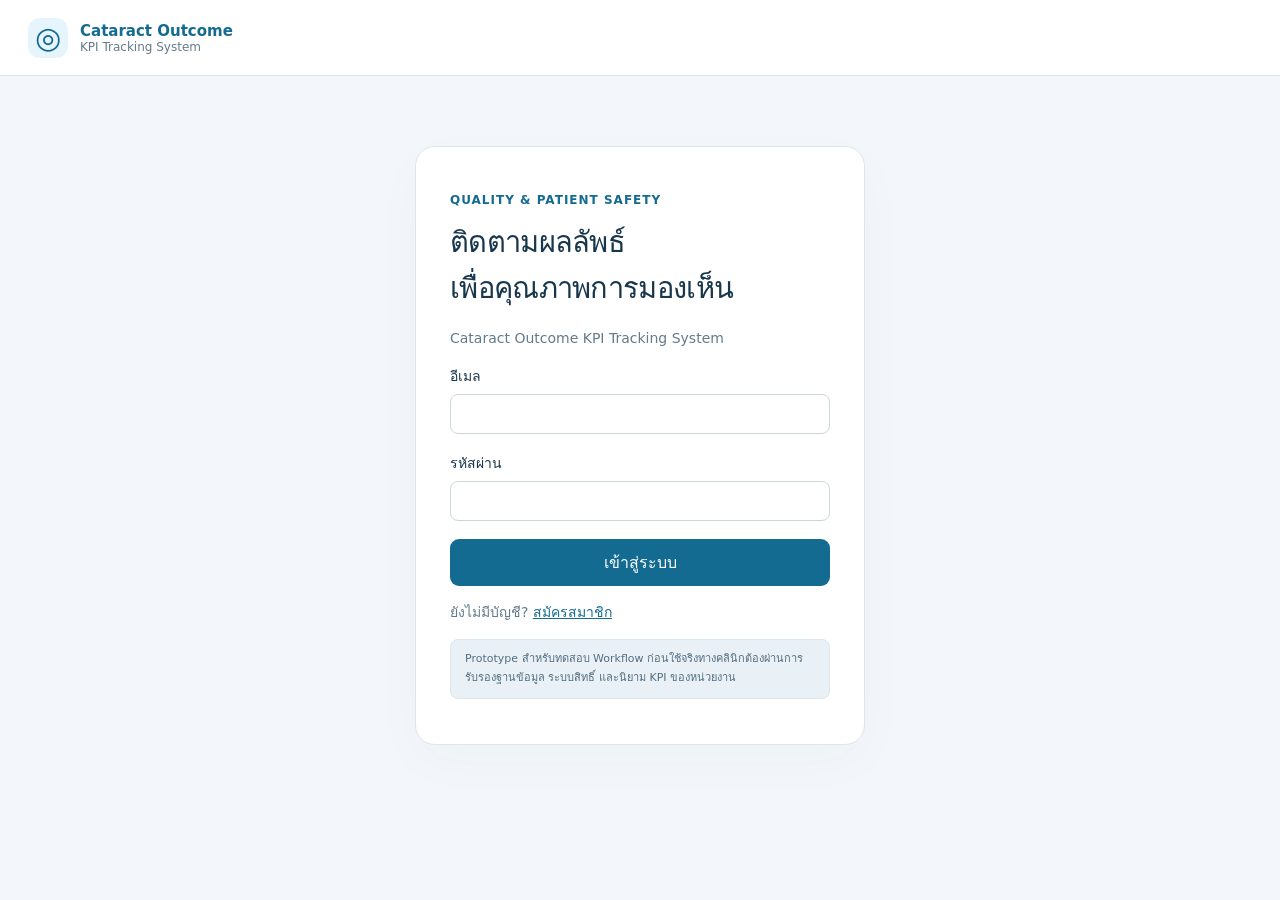
<file: public/index.html>
<!doctype html>
<html lang="th"><head>
<meta charset="utf-8"><meta name="viewport" content="width=device-width, initial-scale=1">
<meta name="theme-color" content="#113b5b"><title>Cataract Outcome KPI Tracking System</title>
<link rel="stylesheet" href="styles.css?v=202609231126">
<script src="config.js?v=202609231126" defer></script><script src="api.js?v=202609231126" defer></script><script src="kpi-formula.js?v=202609231126" defer></script><script src="clinical.js?v=202609231126" defer></script><script src="app.js?v=202609231126" defer></script>
</head><body>
<header class="topbar"><button id="mobile-menu-toggle" type="button" class="secondary" aria-label="เปิดเมนูหลัก" aria-controls="mobile-menu" aria-expanded="false" hidden><span aria-hidden="true">☰</span></button><a class="brand" href="./"><span class="mark">◎</span><span>Cataract Outcome<small>KPI Tracking System</small></span></a><div id="account" hidden><span id="account-name"></span><button id="logout" class="quiet">ออกจากระบบ</button></div></header>
<main>
<section id="login-panel" class="auth-card"><p class="eyebrow">QUALITY & PATIENT SAFETY</p><h1>ติดตามผลลัพธ์<br>เพื่อคุณภาพการมองเห็น</h1><p class="muted">Cataract Outcome KPI Tracking System</p><form id="login-form"><label>อีเมล<input name="identity" type="email" autocomplete="username" required></label><label>รหัสผ่าน<input name="password" type="password" autocomplete="current-password" required></label><p id="login-error" class="error" role="alert"></p><button type="submit">เข้าสู่ระบบ</button></form><p class="muted">ยังไม่มีบัญชี? <a href="register.html">สมัครสมาชิก</a></p><p class="prototype">Prototype สำหรับทดสอบ Workflow ก่อนใช้จริงทางคลินิกต้องผ่านการรับรองฐานข้อมูล ระบบสิทธิ์ และนิยาม KPI ของหน่วยงาน</p></section>
<section id="workspace" hidden>
<aside id="sidebar" class="sidebar"><p class="eyebrow">พื้นที่ทำงาน</p><nav aria-label="เมนูหลัก">
<button data-view="dashboard">◫ <span>ภาพรวม<small>Dashboard</small></span></button>
<button data-view="registry">☷ <span>ทะเบียนผ่าตัด<small>Case Registry</small></span></button>
<button id="add-case-button">＋ <span>เพิ่มผู้ป่วยใหม่<small>Add New Case</small></span></button>
<button data-view="followup">◷ <span>ติดตามผล<small>Follow-up</small></span></button>
<button data-view="monthly">▦ <span>สถิติรายเดือน<small>Monthly Statistics</small></span></button>
<button data-view="trend">↗ <span>แนวโน้มผลลัพธ์<small>Trend Analysis</small></span></button>
<button data-view="quality">◇ <span>คุณภาพและการทบทวน<small>Quality Alert · CQI</small></span></button>
<button data-view="reports">▤ <span>รายงาน<small>Reports</small></span></button>
<button id="targets-tab" data-view="targets" hidden>◎ <span>เป้าหมาย KPI<small>KPI Targets</small></span></button>
<button id="users-tab" data-view="users" hidden>♙ <span>จัดการสมาชิก<small>Admin</small></span></button>
</nav><p class="sidebar-note">Measure · Monitor · Improve<br>ข้อมูลผู้ป่วยเป็นความลับ</p></aside>
<div class="content"><div class="page-heading"><div><p class="eyebrow">CATARACT OUTCOME / QUALITY & SAFETY</p><h1 id="page-title">ภาพรวม</h1><p id="page-description" class="muted">ติดตามคุณภาพจากข้อมูลที่บันทึกจริง</p></div><button id="refresh" class="secondary">↻ โหลดข้อมูลใหม่</button></div>
<p class="prototype">Prototype สำหรับ Workflow • ต้องรับรองฐานข้อมูล ระบบสิทธิ์ และเกณฑ์ KPI ก่อนใช้จริงทางคลินิก</p>
<p id="notice" class="notice" role="status" aria-live="polite"></p>
<form id="period-form" class="period-bar"><label>เดือนอ้างอิง<input id="period-month" type="month" required></label><label>ช่วงเวลา<select id="period-mode"><option value="monthly">รายเดือน</option><option value="quarterly">รายไตรมาส</option><option value="ytd">สะสมต้นปี (YTD)</option><option value="year">ทั้งปี / เทียบปีก่อน</option></select></label><button type="submit" class="secondary">แสดงผล</button><span id="period-summary" class="muted"></span></form>
<div id="view-content"></div>
</div></section></main>
<dialog id="mobile-menu" class="mobile-menu" aria-labelledby="mobile-menu-title"><div class="mobile-menu-heading"><h2 id="mobile-menu-title">เมนูหลัก</h2><button id="mobile-menu-close" type="button" aria-label="ปิดเมนูหลัก">✕</button></div></dialog>
<dialog id="target-dialog" aria-labelledby="target-title"><form id="target-form">
<div class="dialog-heading"><h2 id="target-title">แก้ไขเป้าหมาย KPI</h2><button type="button" class="quiet" data-close="target-dialog" aria-label="ปิดเป้าหมาย KPI">✕</button></div>
<p id="target-label" class="kpi-label"></p>
<fieldset id="target-definition"><label>ชื่อ KPI<input name="label" maxlength="120" required></label><label>ข้อมูลผลลัพธ์ที่ใช้คำนวณ<select name="source" required></select></label></fieldset>
<fieldset id="formula-builder" hidden disabled><legend>สร้างสูตร KPI</legend>
<label>ประเภทสูตร<select name="formula_mode"><option value="ratio">ร้อยละ: ตัวตั้ง ÷ ตัวหาร × 100</option><option value="average">ค่าเฉลี่ย Pain score (0–10)</option></select></label>
<div id="formula-denominator"></div><div id="formula-numerator"></div>
<label>ผ่านเกณฑ์เมื่อ<select name="custom_direction"><option value="gte">มากกว่าหรือเท่ากับเป้าหมาย (≥)</option><option value="lte">น้อยกว่าหรือเท่ากับเป้าหมาย (≤)</option></select></label>
<p class="muted">ตัวตั้งนับเฉพาะเคสในกลุ่มตัวหาร · กลุ่มที่ไม่มีเงื่อนไขหมายถึงทุกเคส · เคสที่ยกเลิกไม่รวมคำนวณ · ไม่มีตัวหารแสดง N/A</p>
</fieldset>
<p id="target-direction" class="muted"></p>
<p id="formula-preview" class="formula-preview" role="status" hidden></p>
<fieldset id="target-fields"><label><span id="target-unit">เป้าหมาย (%)</span><input name="target" type="number" min="0" max="100" step="any" required></label>
<label>จำนวนข้อมูลขั้นต่ำ (ราย)<input name="min_sample" type="number" min="1" step="1" required></label>
<label class="checkbox"><input name="enabled" type="checkbox">เปิดใช้การประเมินตามเป้าหมาย</label></fieldset>
<p class="muted">ใช้เกณฑ์ที่หน่วยงานรับรอง ค่าใหม่จะใช้ประเมินข้อมูลทุกช่วงเวลาใน Dashboard และรายงาน การปิดใช้งานยังคงแสดงค่าผลลัพธ์จริง แต่ไม่ตัดสินผ่าน/ไม่ผ่านเป้าหมาย</p>
<p id="target-save-state" class="muted" role="status"></p><p id="target-error" class="error" role="alert"></p><div id="target-history" class="muted"></div>
<div class="dialog-actions"><button type="button" class="secondary" data-close="target-dialog">ยกเลิก</button><button type="submit">บันทึกเป้าหมาย</button></div>
</form></dialog>
<dialog id="case-dialog" aria-labelledby="case-title"><form id="case-form"><div class="dialog-heading"><div><p class="eyebrow">CASE RECORD</p><h2 id="case-title">เพิ่มผู้ป่วยใหม่</h2></div><button type="button" class="quiet" data-close="case-dialog" aria-label="ปิดฟอร์ม">✕</button></div><p id="save-state" class="muted" role="status"></p><fieldset id="case-fields"></fieldset><p id="case-error" class="error" role="alert"></p><div id="case-audit" class="muted"></div><div class="dialog-actions"><button type="button" class="secondary" data-close="case-dialog">ยกเลิก / ปิด</button><button id="save-case" type="submit">บันทึก</button></div></form></dialog>
<dialog id="user-dialog" aria-labelledby="user-title"><form id="user-form"><h2 id="user-title">แก้ไขสมาชิก</h2><label>ชื่อที่แสดง<input name="name" maxlength="120" required></label><label>สิทธิ์<select name="role"><option value="viewer">ผู้ชม (viewer)</option><option value="editor">พยาบาล / เจ้าหน้าที่ (editor)</option><option value="admin">ผู้ดูแล (admin)</option></select></label><label class="checkbox"><input name="active" type="checkbox">เปิดใช้งานบัญชี</label><p id="user-error" class="error" role="alert"></p><div class="dialog-actions"><button type="button" class="secondary" data-close="user-dialog">ยกเลิก</button><button type="submit">บันทึกสมาชิก</button></div></form></dialog>
<dialog id="action-dialog" aria-labelledby="action-title"><form id="action-form"><h2 id="action-title">Monthly Quality Review · CQI/PDCA</h2><fieldset id="action-fields"><div class="form-grid"><label>เดือนทบทวน<input name="month" type="month" required></label><label>ครบกำหนด<input name="due_date" type="date" required></label></div><label>ประเด็นทบทวน<input name="title" maxlength="200" required></label><label>ผู้รับผิดชอบ<input name="owner" maxlength="120" required></label><label>ขั้นตอน<select name="stage"><option value="plan">Plan · วางแผน</option><option value="do">Do · ดำเนินการ</option><option value="check">Check · ตรวจผล</option><option value="act">Act · ปรับปรุงมาตรฐาน</option></select></label><label>แผน / ผลทบทวน (ไม่ระบุข้อมูลผู้ป่วย)<textarea name="detail" rows="4" maxlength="4000"></textarea></label></fieldset><p id="action-error" class="error" role="alert"></p><div class="dialog-actions"><button type="button" class="secondary" data-close="action-dialog">ปิด</button><button id="save-action" type="submit">บันทึกแผน</button></div></form></dialog>
<dialog id="confirm-dialog" aria-labelledby="confirm-message"><h2 id="confirm-message"></h2><div class="dialog-actions"><button id="confirm-no" type="button" class="secondary">กลับไปแก้ไข</button><button id="confirm-yes" type="button">ยืนยัน</button></div></dialog></body></html>
</file>
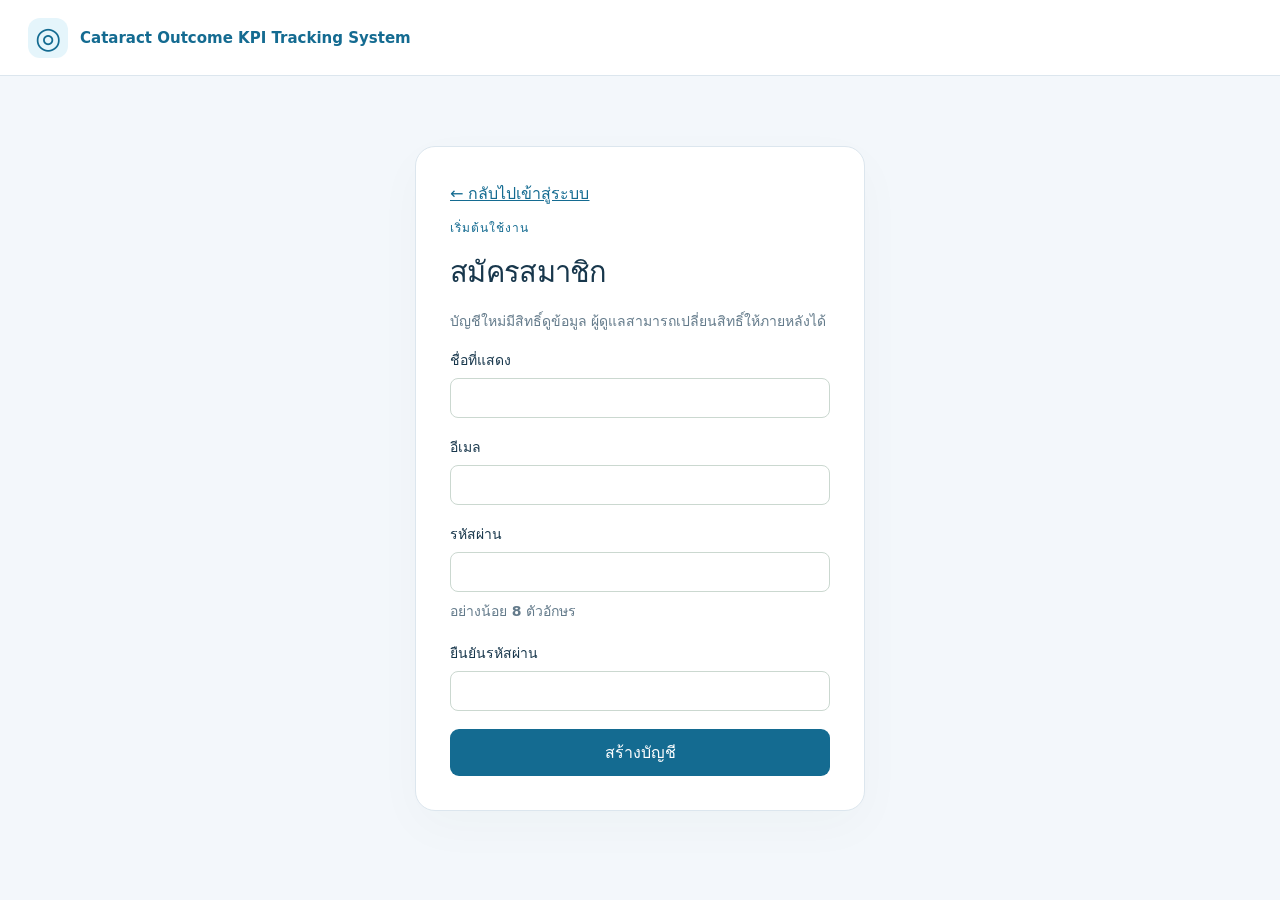
<file: public/register.html>
<!doctype html><html lang="th"><head><meta charset="utf-8"><meta name="viewport" content="width=device-width,initial-scale=1"><title>สมัครสมาชิก · Cataract Outcome KPI Tracking System</title><link rel="stylesheet" href="styles.css?v=202609231126"><script src="config.js?v=202609231126" defer></script><script src="api.js?v=202609231126" defer></script><script src="register.js?v=202609231126" defer></script></head><body><header class="topbar"><a class="brand" href="./"><span class="mark">◎</span><span>Cataract Outcome KPI Tracking System</span></a></header><main><section class="auth-card"><a href="./">← กลับไปเข้าสู่ระบบ</a><p class="eyebrow">เริ่มต้นใช้งาน</p><h1>สมัครสมาชิก</h1><p class="muted">บัญชีใหม่มีสิทธิ์ดูข้อมูล ผู้ดูแลสามารถเปลี่ยนสิทธิ์ให้ภายหลังได้</p><form id="register-form"><label>ชื่อที่แสดง<input name="name" autocomplete="name" maxlength="120" required></label><label>อีเมล<input name="email" type="email" autocomplete="email" maxlength="255" required></label><label>รหัสผ่าน<input name="password" type="password" autocomplete="new-password" minlength="8" maxlength="72" required><small class="muted">อย่างน้อย 8 ตัวอักษร</small></label><label>ยืนยันรหัสผ่าน<input name="passwordConfirm" type="password" autocomplete="new-password" minlength="8" maxlength="72" required></label><label class="honeypot" aria-hidden="true">เว็บไซต์<input name="website" tabindex="-1" autocomplete="off"></label><p id="register-error" class="error" role="alert"></p><button type="submit">สร้างบัญชี</button></form><div id="register-success" class="success" role="status" hidden>สร้างบัญชีเรียบร้อยแล้ว<br><a href="./">เข้าสู่ระบบเพื่อเริ่มใช้งาน →</a></div></section></main></body></html>
</file>
<file: public/styles.css>
:root{font-family:"Leelawadee UI",Tahoma,system-ui,sans-serif;color:#203a35;background:#f3f6f3;font-synthesis:none;--green:#156859;--muted:#647770;--line:#dce5df}
*{box-sizing:border-box}body{margin:0}button,input,select,textarea{font:inherit}button,a,input,select,textarea{-webkit-tap-highlight-color:transparent}button{border:1px solid transparent;background:var(--green);color:white;border-radius:9px;padding:10px 17px;cursor:pointer;font-weight:600;min-height:44px}button:hover{filter:brightness(.94)}button:disabled{opacity:.45;cursor:not-allowed}button:focus-visible,a:focus-visible,input:focus-visible,select:focus-visible,textarea:focus-visible{outline:3px solid #69b8a4;outline-offset:3px}a{color:var(--green)}[hidden]{display:none!important}.topbar{background:#fff;border-bottom:1px solid var(--line);min-height:82px;display:flex;justify-content:space-between;align-items:center;gap:20px;padding:16px max(24px,calc((100vw - 1140px)/2))}.brand{display:flex;align-items:center;gap:12px;text-decoration:none;font-weight:700;font-size:15px;overflow-wrap:anywhere}.mark{background:var(--green);color:#fff;display:grid;place-items:center;width:40px;height:40px;border-radius:12px;flex-shrink:0;font-size:21px}.topbar #account{display:flex;align-items:center;gap:18px;font-size:13px}main{max-width:1140px;margin:0 auto;padding:36px 24px 60px}.auth-card{max-width:450px;margin:50px auto;background:white;border:1px solid var(--line);border-radius:20px;padding:34px;box-shadow:0 16px 50px #193e3007}h1{font-size:30px;letter-spacing:-.7px;line-height:1.35;margin:7px 0 10px}h2{font-size:22px;margin:0}.eyebrow{font-size:12px;font-weight:700;color:var(--green);letter-spacing:1px}.muted{color:var(--muted);font-size:14px;line-height:1.8}label{display:flex;flex-direction:column;gap:7px;font-size:14px;font-weight:600}form{display:grid;gap:18px}input,select,textarea{width:100%;min-width:0;border:1px solid #cbd8d0;background:white;border-radius:8px;padding:11px 12px;color:#203a35}textarea{resize:vertical}.error{color:#a32e3d;font-size:14px;line-height:1.6;margin:0}.error:empty{display:none}nav{display:flex;gap:8px;margin-bottom:34px}.quiet{background:transparent;color:var(--muted)}.selected{background:#deede5;color:#155745}.secondary{background:white;border-color:var(--line);color:#30574c}.danger{background:#a6323e}.page-heading{display:flex;justify-content:space-between;align-items:center;gap:24px;margin-bottom:24px}.page-heading p{margin:0}.panel{border:1px solid var(--line);background:white;border-radius:16px;overflow:hidden}.toolbar{display:flex;gap:12px;padding:22px;border-bottom:1px solid var(--line)}.search-label{flex:1}.toolbar select{min-height:44px}.list-message{margin:0;padding:0 22px;color:var(--muted);font-size:14px}.list-message:not(:empty){padding:26px 22px}.record{display:grid;grid-template-columns:minmax(0,1fr) 130px 150px;gap:20px;align-items:center;padding:22px;border-bottom:1px solid #edf1ed}.record:last-child{border-bottom:0}.record-title{font-size:16px;overflow-wrap:anywhere;margin:0 0 8px;font-weight:600}.record-meta{color:var(--muted);font-size:12px;line-height:1.7;overflow-wrap:anywhere}.record-actions{display:flex;gap:6px;justify-content:flex-end}.record-actions button{font-size:12px;padding:7px 11px}.badge{display:inline-block;font-size:12px;border-radius:6px;padding:6px 10px;background:#f0f3f1;color:#4f645b;width:fit-content}.badge.doing{background:#fff1d9;color:#8c611b}.badge.done,.badge.admin{background:#e2f1e9;color:#26654d}.badge.off{background:#f9e5e8;color:#9e3546}.pagination{display:flex;justify-content:space-between;align-items:center;gap:12px;border-top:1px solid var(--line);padding:18px 22px;color:var(--muted);font-size:13px}.pagination>div{display:flex;gap:8px}.notice{color:var(--green);font-size:14px}dialog{width:min(560px,calc(100% - 32px));max-height:calc(100dvh - 32px);border:1px solid var(--line);padding:28px;border-radius:18px;color:inherit;box-shadow:0 30px 100px #102b3c33}dialog::backdrop{background:#153d345c;backdrop-filter:blur(3px)}.dialog-heading,.dialog-actions{display:flex;align-items:center;justify-content:space-between;gap:12px}.dialog-actions{justify-content:flex-end;margin-top:8px}fieldset{display:grid;gap:18px;border:0;padding:0;margin:0;min-width:0}.form-grid{display:grid;grid-template-columns:1fr 1fr;gap:18px}.checkbox{flex-direction:row;align-items:center}.checkbox input{width:18px;height:18px}.sr-only,.honeypot{position:absolute;width:1px;height:1px;overflow:hidden;clip-path:inset(50%);white-space:nowrap}.success{padding:20px;background:#e7f4ec;border-radius:10px;line-height:1.8}
@media(max-width:650px){.topbar{padding:16px;align-items:flex-start;flex-wrap:wrap;gap:12px}.topbar #account{width:100%;justify-content:space-between;gap:8px}main{padding:24px 16px 40px}.auth-card{margin:15px auto;padding:26px 22px}h1{font-size:26px}.page-heading{align-items:flex-start;flex-direction:column;gap:18px}.page-heading>button{width:100%}.toolbar{padding:16px;flex-wrap:wrap;gap:8px}.search-label{flex-basis:100%}.toolbar>label:not(.search-label){flex:1}.record{padding:18px 16px;grid-template-columns:minmax(0,1fr) auto;gap:14px}.record-actions{grid-column:1/-1;justify-content:flex-start}.pagination{padding:16px;flex-wrap:wrap;font-size:12px}.form-grid{grid-template-columns:1fr}dialog{padding:22px}nav{margin-bottom:24px}}
/* Cataract workspace */
:root{color:#18374c;background:#f3f7fb;--green:#146b91;--muted:#647b8b;--line:#dce6ee}
.topbar{padding:14px 28px;min-height:76px}.brand small{display:block;font-weight:400;font-size:12px;color:var(--muted)}.mark{background:#e5f5fb;color:#146b91;font-size:30px}.topbar #account{font-size:12px}main{max-width:none;padding:0}.auth-card{margin:70px auto}.auth-card h1{font-size:29px;line-height:1.6}#workspace{display:grid;grid-template-columns:238px minmax(0,1fr);min-height:calc(100vh - 76px)}.sidebar{background:#123b59;padding:28px 16px;color:#e1eef7}.sidebar>.eyebrow{color:#8fb3ce;padding:0 12px}.sidebar nav{display:flex;flex-direction:column;gap:5px;margin:20px 0}.sidebar button{display:flex;gap:12px;align-items:center;text-align:left;background:transparent;color:#dae7f1;border-radius:10px;padding:12px;font-size:17px;font-weight:400}.sidebar button span{font-size:14px}.sidebar button small{display:block;font-size:10px;color:#a3bfd3;margin-top:3px;letter-spacing:.3px}.sidebar button.selected{background:#245778;color:white;box-shadow:inset 3px 0 #58c4db}.sidebar #add-case-button{border:1px solid #47718d;margin:8px 0}.sidebar-note{font-size:11px;color:#abc6d8;line-height:1.9;padding:20px 12px;border-top:1px solid #34546c}.content{padding:32px;max-width:1600px;width:100%;margin:0 auto;min-width:0}.page-heading h1{font-size:28px}.prototype{font-size:11px;line-height:1.7;color:#526e81;background:#eaf1f6;border:1px solid #dce6ee;border-radius:8px;padding:10px 14px}.period-bar{display:flex;align-items:end;gap:12px;margin:24px 0;flex-wrap:wrap}.period-bar label{font-size:12px}.period-bar input,.period-bar select{padding:9px 12px}.period-bar>span{margin-left:auto}.summary-grid,.kpi-grid{display:grid;grid-template-columns:repeat(3,minmax(0,1fr));gap:16px;margin-bottom:22px}.summary-card{background:#fff;border:1px solid var(--line);padding:18px 22px;border-radius:12px}.summary-card p{margin:4px 0}.summary-value{font-size:32px;font-weight:650;color:#163c56}.summary-card:first-child{background:#173f5b;color:#fff;border-color:#173f5b}.summary-card:first-child .summary-value,.summary-card:first-child .muted{color:#fff}.summary-card:first-child .muted{opacity:.8}.kpi-card{border:1px solid var(--line);border-top:3px solid #97b0c0;background:white;border-radius:12px;padding:18px;position:relative;min-height:205px}.kpi-card.pass{border-top-color:#219474}.kpi-card.fail{border-top-color:#d45963}.kpi-label{font-size:14px;font-weight:650;margin:0 0 12px}.status{display:inline-block;font-size:11px;line-height:1.5;padding:4px 8px;border-radius:5px;background:#edf2f5;color:#526e81;white-space:nowrap}.status.pass{background:#e4f4ec;color:#1b7157}.status.fail,.status.critical{background:#fce9ed;color:#ab2945}.status.high{background:#fff0dd;color:#885316}.status.monitor{background:#e9f1fc;color:#315e91}.kpi-value{display:block;font-size:33px;letter-spacing:-1px;margin-top:12px}.kpi-card .muted{font-size:11px;margin:5px 0}.target-note{font-size:10px;color:var(--muted);margin-bottom:0}.dashboard-grid{display:grid;grid-template-columns:minmax(0,1.65fr) minmax(0,1fr);gap:20px}.padded{padding:22px;margin-bottom:22px}.section-title{font-size:17px;margin:0 0 20px}.quality-row{display:flex;justify-content:space-between;padding:12px 0;border-bottom:1px solid var(--line);font-size:13px}.empty{text-align:center;color:var(--muted);padding:40px 18px;font-size:14px;line-height:1.8}.alert-row{display:flex;align-items:center;gap:12px;padding:13px 0;border-bottom:1px solid var(--line);font-size:13px}.alert-row>button{margin-left:auto;white-space:nowrap;font-size:12px}.table-wrap{overflow:auto}table{border-collapse:collapse;width:100%;font-size:12px;text-align:left}th{font-weight:600;background:#f3f7fa;color:#587082}th,td{padding:11px 12px;border-bottom:1px solid #e8eef3;white-space:nowrap}.chart{height:142px;display:flex;align-items:flex-end;justify-content:space-between;gap:5px;margin-bottom:20px;border-bottom:1px solid var(--line);padding-bottom:8px}.chart-column{width:7%;text-align:center;font-size:10px;color:#617b8e}.chart-bar{background:#65abc7;min-height:2px;border-radius:4px 4px 0 0;margin:5px auto;width:65%}.chart-count{font-size:10px}.record{grid-template-columns:minmax(0,1fr) 110px auto;padding:18px 0;gap:16px}.record-actions{flex-wrap:wrap;max-width:150px}.follow-badges{display:flex;flex-direction:column;gap:4px}.badge{font-size:10px}.record-title{font-size:14px}.toolbar{padding:0 0 18px;flex-wrap:wrap}.toolbar input{flex:1;min-width:150px}.toolbar select{width:auto}.pagination{padding:16px 0 0}.form-section{border:1px solid var(--line);border-radius:12px;padding:20px}.form-section h3{font-size:15px;margin:0 0 20px;color:#24607e}.form-section .form-grid{gap:18px 22px}.form-section label{font-size:12px}.full-width{grid-column:1/-1}#case-dialog{width:min(880px,calc(100% - 32px));padding:28px}#case-audit{overflow-wrap:anywhere;font-size:11px}#save-state{background:#f0f6fa;padding:10px;margin:0}.dialog-actions{position:sticky;bottom:-28px;background:white;padding:14px 0;border-top:1px solid var(--line)}.padded>button{margin-right:8px}.notice:empty{display:none}.notice{padding:10px 0}.form-section textarea{min-height:90px}
@media(min-width:1500px){.kpi-grid{grid-template-columns:repeat(3,minmax(0,1fr))}.content{padding:40px}}
@media(max-width:1100px){#workspace{grid-template-columns:200px minmax(0,1fr)}.content{padding:24px}.kpi-grid{grid-template-columns:repeat(2,minmax(0,1fr))}.dashboard-grid{grid-template-columns:1fr}.record{grid-template-columns:1fr auto}.record-actions{grid-column:1/-1;max-width:none;justify-content:flex-start}.summary-card{padding:16px}.summary-card .muted{font-size:11px}}
@media(max-width:760px){.topbar{padding:12px 18px}.topbar #account{gap:8px}.topbar #account-name{font-size:11px}#workspace{display:block}.sidebar{padding:12px 16px}.sidebar>.eyebrow,.sidebar-note{display:none}.sidebar nav{display:flex;flex-direction:row;overflow-x:auto;margin:0;gap:6px}.sidebar button{flex-shrink:0;padding:8px 12px;min-width:135px}.sidebar button span{font-size:12px}.sidebar #add-case-button{margin:0}.content{padding:24px 16px}.page-heading{flex-direction:row;align-items:center;gap:12px}.page-heading h1{font-size:23px}.page-heading .muted{font-size:11px}.page-heading>button{width:auto;font-size:11px;white-space:nowrap;padding:8px}.period-bar{gap:8px}.period-bar label{flex:1;min-width:135px}.period-bar>span{font-size:11px}.summary-grid{gap:8px}.summary-card{padding:12px}.summary-value{font-size:27px}.summary-card .muted{font-size:10px}.kpi-grid{gap:12px}.kpi-card{padding:14px;min-height:205px}.kpi-value{font-size:30px}.kpi-label{font-size:12px;min-height:36px}.status{font-size:10px}.padded{padding:18px}.alert-row{flex-wrap:wrap}.alert-row>span:nth-child(2){flex:1;min-width:150px}.form-grid{grid-template-columns:1fr}.form-section{padding:16px}#case-dialog{padding:20px}.dialog-actions{bottom:-20px}.auth-card{margin:30px 16px}.toolbar select{flex:1}.brand small{font-size:11px}}
@media(max-width:380px){.kpi-grid{grid-template-columns:1fr}.summary-grid{grid-template-columns:1fr}.summary-card{padding:12px 18px}.page-heading{flex-wrap:wrap}}
@media print{.topbar,.sidebar,.prototype,.period-bar button,.page-heading button,button,#notice{display:none!important}#workspace{display:block}.content{padding:0}.kpi-card,.panel{break-inside:avoid}body{background:white}.table-wrap{overflow:visible}.kpi-grid{grid-template-columns:repeat(3,1fr)}}
@media(max-width:760px){.toolbar input{flex-basis:100%}.toolbar select{min-width:160px}.toolbar button{flex-shrink:0}}
#confirm-message{font-size:18px;line-height:1.7;margin-bottom:20px}
/* Mobile navigation uses the same sidebar inside a modal drawer. */
#mobile-menu-toggle{display:none;font-size:24px;line-height:1;padding:8px 12px}
.mobile-menu{position:fixed;inset:0 auto 0 0;margin:0;width:min(320px,calc(100vw - 48px));height:100dvh;max-height:100dvh;padding:0;border:0;border-radius:0;background:#123b59;color:#e1eef7;overflow-y:auto;overscroll-behavior:contain}
.mobile-menu-heading{display:flex;align-items:center;justify-content:space-between;padding:18px 20px;border-bottom:1px solid #34546c}
.mobile-menu-heading h2{font-size:18px}
.mobile-menu-heading button{background:transparent;color:white;padding:8px 12px}
.mobile-menu .sidebar{padding:12px 16px 24px}
.mobile-menu .sidebar>.eyebrow{display:none}
.mobile-menu .sidebar nav{display:flex;flex-direction:column;overflow:visible;margin:0;gap:5px}
.mobile-menu .sidebar button{width:100%;min-width:0;padding:12px;text-align:left}
.mobile-menu .sidebar button span{font-size:14px}
.mobile-menu .sidebar #add-case-button{margin:8px 0}
.mobile-menu .sidebar-note{display:block}
body:has(#mobile-menu[open]){overflow:hidden}
@media(max-width:760px){#mobile-menu-toggle:not([hidden]){display:inline-flex;align-items:center;justify-content:center}.topbar{justify-content:flex-start;gap:12px}.topbar #account{margin-left:auto}#workspace>.sidebar{display:none}}
.target-grid{display:grid;grid-template-columns:repeat(2,minmax(0,1fr));gap:16px;margin-top:20px}.target-card{padding:20px;border:1px solid var(--line);border-radius:12px}.target-card h3{font-size:16px;margin:14px 0}.target-value{display:block;font-size:28px;color:#173f5b}.target-card button{margin-top:14px}#target-history{font-size:12px;overflow-wrap:anywhere}#target-label{margin:0}#target-direction{margin:0}
@media(max-width:760px){.target-grid{grid-template-columns:1fr}.target-card{padding:18px}}
.formula-condition{display:grid;grid-template-columns:1fr 1fr;gap:8px;padding:12px 0;border-bottom:1px solid var(--line)}.formula-condition select,.formula-condition input{min-width:0;margin:0}.formula-condition button{justify-self:start}#formula-builder{padding:16px;border:1px solid var(--line);border-radius:10px}#formula-builder h3{font-size:15px;margin:18px 0 10px}.formula-preview{padding:14px;background:#edf6fa;border-radius:8px;font-size:14px;overflow-wrap:anywhere}.target-card p{overflow-wrap:anywhere}
@media(max-width:480px){.formula-condition{grid-template-columns:1fr}}
.record-meta{overflow-wrap:anywhere}
</file>
